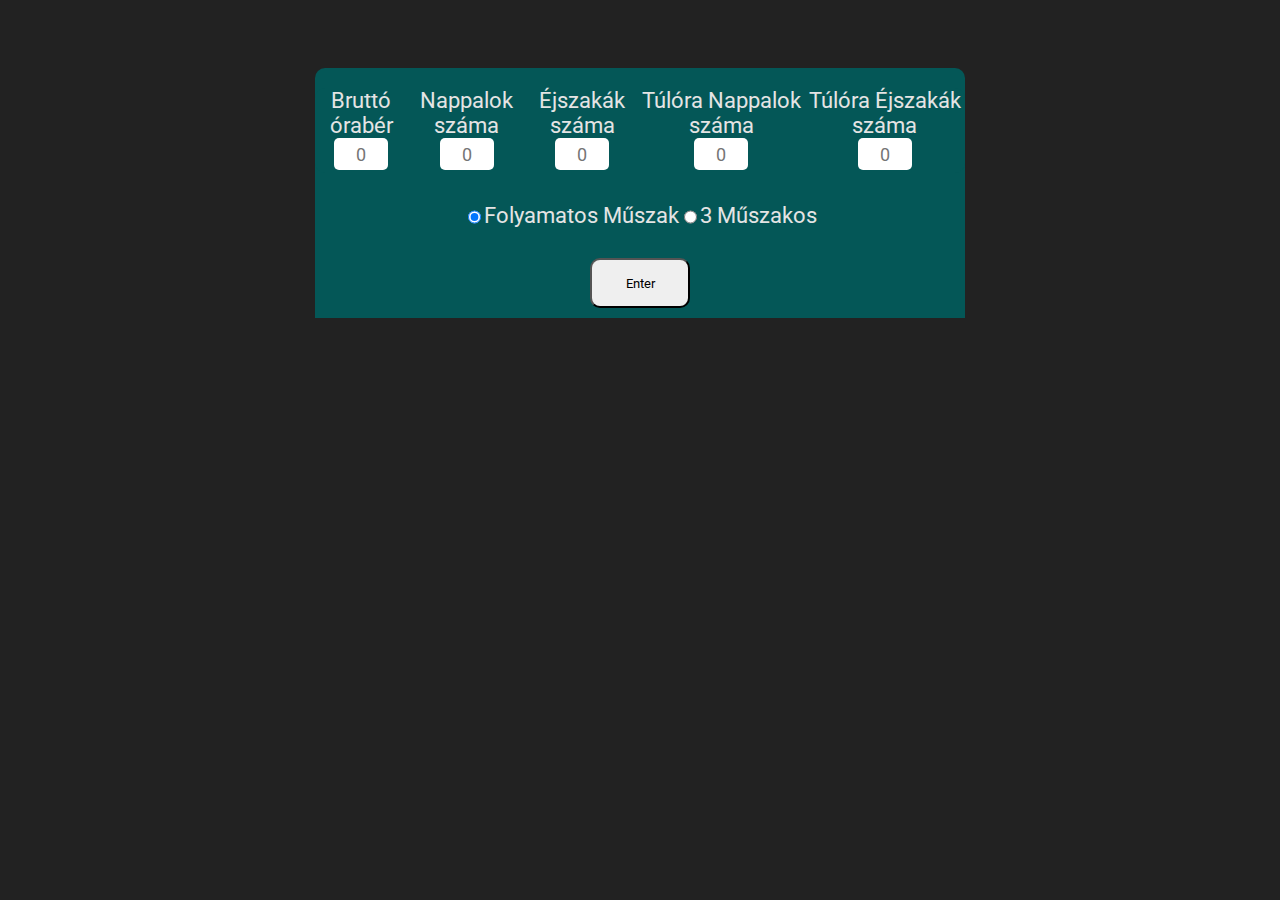
<file: BerKalkulator/index.html>
<!DOCTYPE html>
<html lang="en">
<head>
    <meta charset="UTF-8">
    <meta name="viewport" content="width=device-width, initial-scale=1.0">
    <script src="jquery.js"></script>
			  
	<link rel="stylesheet" href="style.css">
    <title>BérKalkulátor</title>
</head>
<body>
    <div class="container">
    <form>
        <div class="input-container">
            <div>
                <label for="bruttoBer">Bruttó órabér</label>
                <input type="number" class="text-input" id="bruttoBer" placeholder="0">
            </div>
            <div>
                <label for="nappal">Nappalok száma</label>
                <input type="number" class="text-input" id="nappal" placeholder="0">
            </div>
            <div>
                <label for="ejszaka">Éjszakák száma</label>
                <input type="number" class="text-input" id="ejszaka" placeholder="0">
            </div>
            <div>
                <label for="toNappal">Túlóra Nappalok száma</label>
                <input type="number" class="text-input" id="toNappal" placeholder="0">
            </div>
            <div>
                <label for="toEjszaka">Túlóra Éjszakák száma</label>
                <input type="number" class="text-input" id="toEjszaka" placeholder="0"   >
            </div>
        </div>
        <div class="radio-container">
            <input type="radio" name="muszak" id="folyamatos" value="folyamatos" checked="checked">
            <label for="folyamatos">Folyamatos Műszak</label>
            <input type="radio" name="muszak" id="3muszak" value="3muszak">
            <label for="3muszak">3 Műszakos</label>
        </div>
        <button id="submit">Enter</button>
    </form>
    <div class="table-container">
    <h2>Fizetés</h2>

        <table style="width:100%">
        <tr>
            <th>Napok</th>
            <th>Fizetés műszakokra bontva</th> 
            <th>Havi Fizetés</th>
        </tr>
        <tr>
            <td>Nappal</td>
            <td id="nappalTable"></td>
            <td></td>
        </tr>
        <tr>
            <td>Éjszaka</td>
            <td id="ejszakaTable"></td>
            <td></td>
        </tr>
        <tr>
            <td>Túlóra nappal</td>
            <td id="toNappalTable"></td>
            <td></td>
        </tr>
        <tr>
            <td>Túlóra éjszaka</td>
            <td id="toEjszakaTable"></td>
            <td></td>
        </tr>
        <tr>
            <td></td>
            <td></td>
            <td id="sumTable"></td>
        </tr>
        </table>
    </div>
</div>
    <script src="script.js"></script>
</body>
</html>
</file>
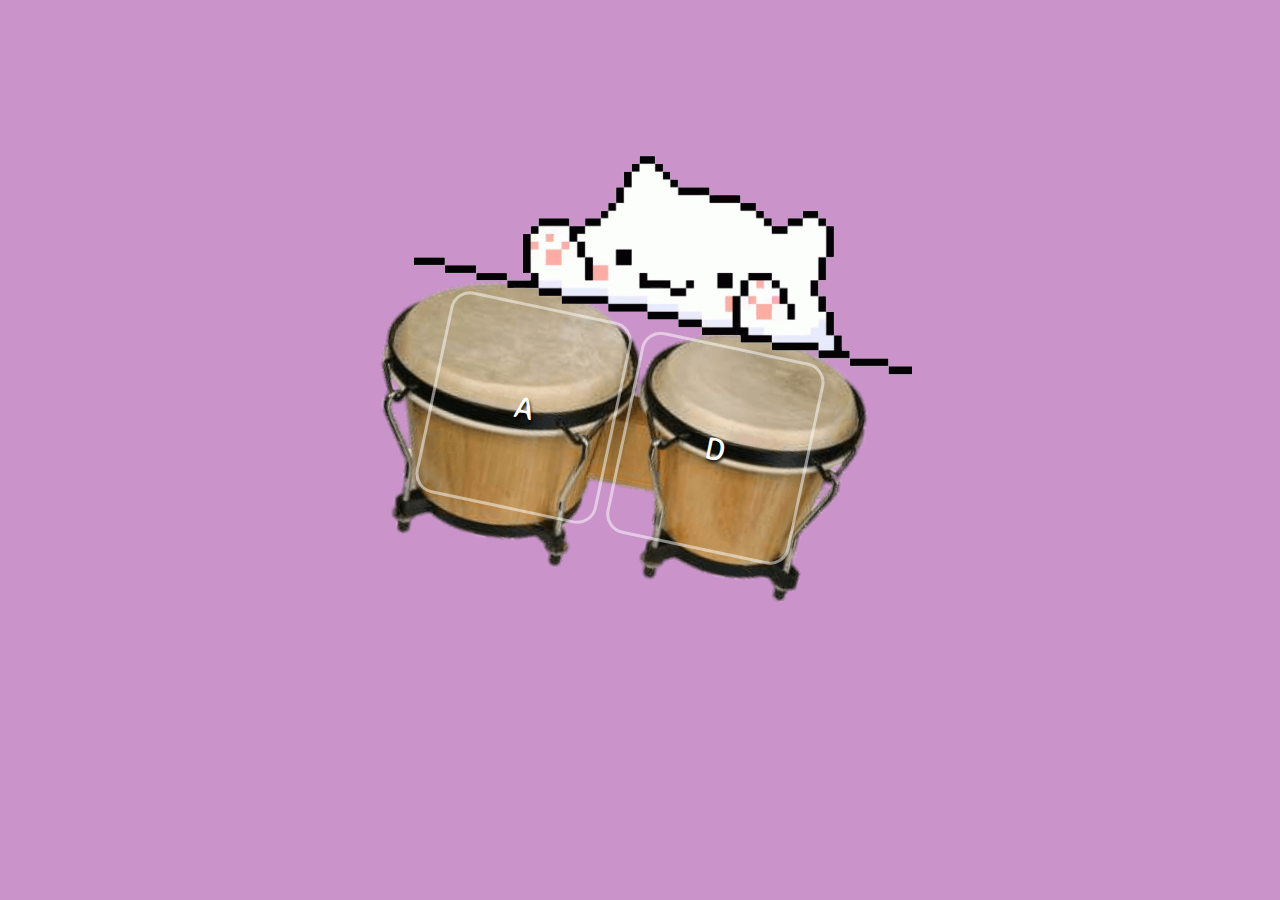
<file: BongoCat/index.html>
<!DOCTYPE html>
<html lang="en">
<head>
    <meta charset="UTF-8">
    <meta name='viewport' 
    content='width=device-width, initial-scale=1.0, maximum-scale=1.0, 
    user-scalable=0' >    
    <title>Document</title>
    <script src="lowLag.js"></script>
    <script src="sm2/js/soundmanager2.js"></script>
    <script src="//code.jquery.com/jquery-1.8.0.min.js"></script>
    <link rel="stylesheet" href="style.css">
</head>
<body>
    <div class="container">
        <div class="img-container">
            <img id="imgL" src="img/upL.png">
            <img id="imgR" src="img/upR.png">
        </div>
        <div id="bongo-img-container">
            <img id="imgBongo" src="img/bongo.png">
        </div>
        <div class="bongo-container" id="bng">
            <div class="bongo-btn" id="bongo0"><span>A</span></div>
            <div class="bongo-btn" id="bongo1"><span>D</span></div>
        </div>
    </div>
   
    <script src="script.js"></script>
</body>
</html>
</file>
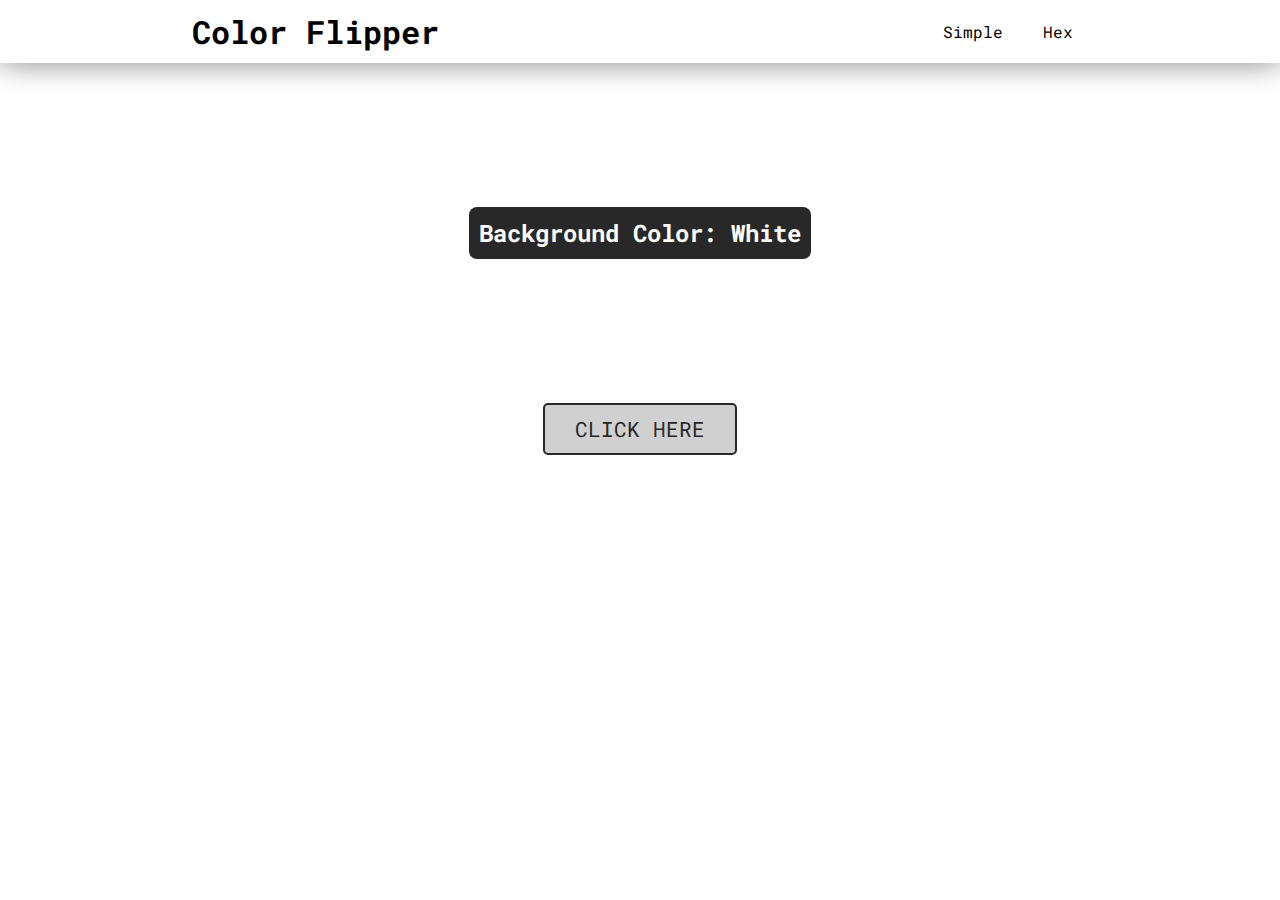
<file: ColorFlipper/index.html>
<!DOCTYPE html>
<html lang="en">
<head>
    <meta charset="UTF-8">
    <meta name="viewport" content="width=device-width, initial-scale=1.0">
    <link rel="stylesheet" href="style.css">
    <title>Document</title>
</head>
<body>
<header>
    <nav>
        <h1>Color Flipper</h1>
        <ul class="nav-links">
            <li><a href="index.html">Simple</a></li>
            <li><a href="hex.html">Hex</a></li>
        </ul>
    </nav>
</header>
    <main>
        <div class="container">
            <h2> Background Color: 
            <span class="color">
                White   
            </span></h2>

            <button id="btn">
                CLICK HERE
            </button>
        </div>
    </main>
</body>
<footer>
    <script src="script.js"></script>
</footer>
</html>
</file>
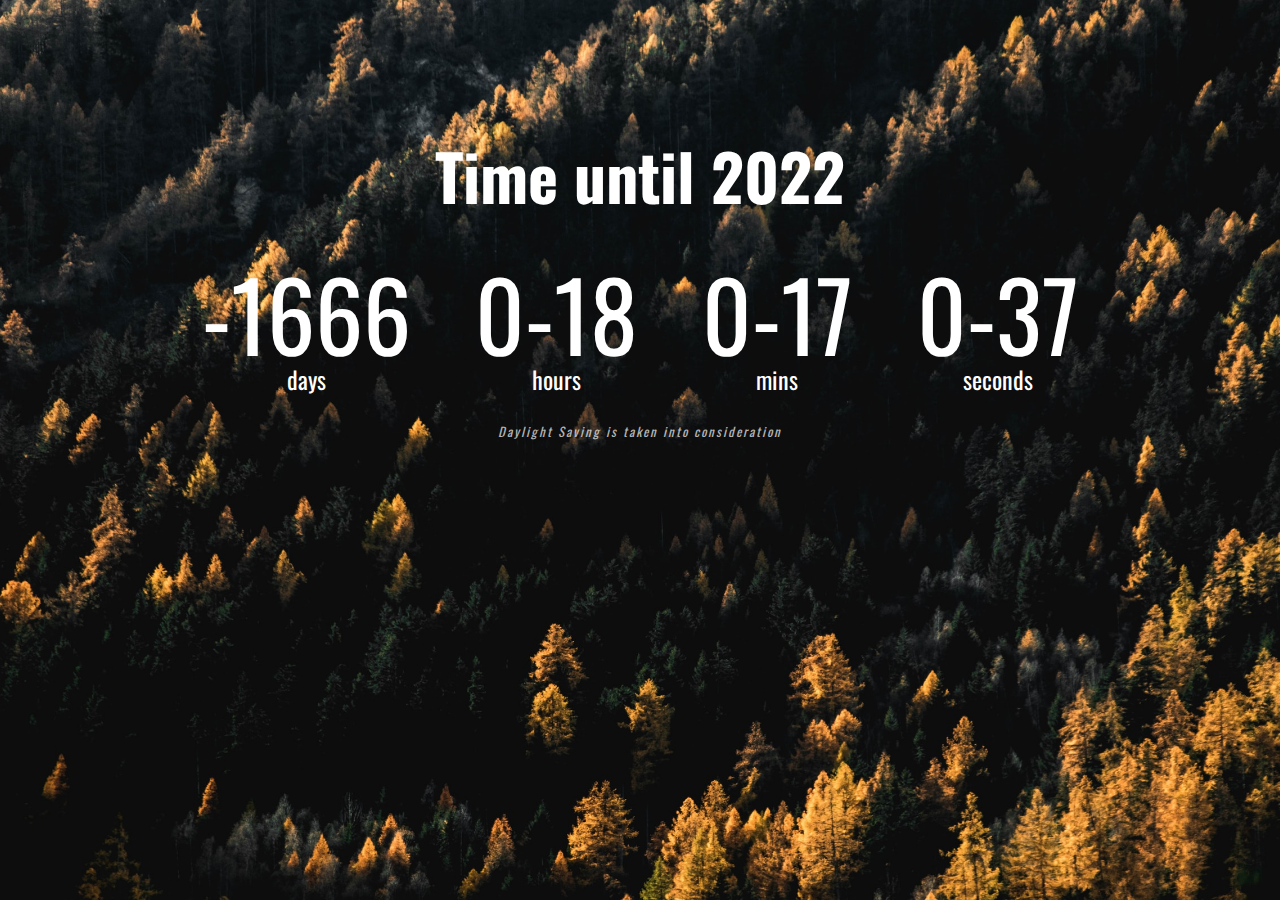
<file: CountDownTimer/index.html>
<!DOCTYPE html>
<html lang="en">
<head>
    <meta charset="UTF-8">
    <link rel="stylesheet" href="style.css">
    <script src="script.js" defer></script>
    <meta name="viewport" content="width=device-width, initial-scale=1.0">
    <title>Countdown Timer</title>
    
</head>
<body>

    <h1>Time until 2022</h1>
    <div class="countdown-container">
        <div class="countdown-el days-c">
            <p class="big-text" id="days">0</p>
            <span>days</span>
        </div>
        <div class="countdown-el hours-c">
            <p class="big-text" id="hours">0</p>
            <span>hours</span>
        </div>
        <div class="countdown-el mins-c">
            <p class="big-text" id="mins">0</p>
            <span>mins</span>
        </div>
        <div class="countdown-el seconds-c">
            <p class="big-text" id="seconds">0</p>
            <span>seconds</span>
        </div>
    </div>
    <span id="disclaimer">Daylight Saving is taken into consideration</span>

    

</body>
</html>
</file>
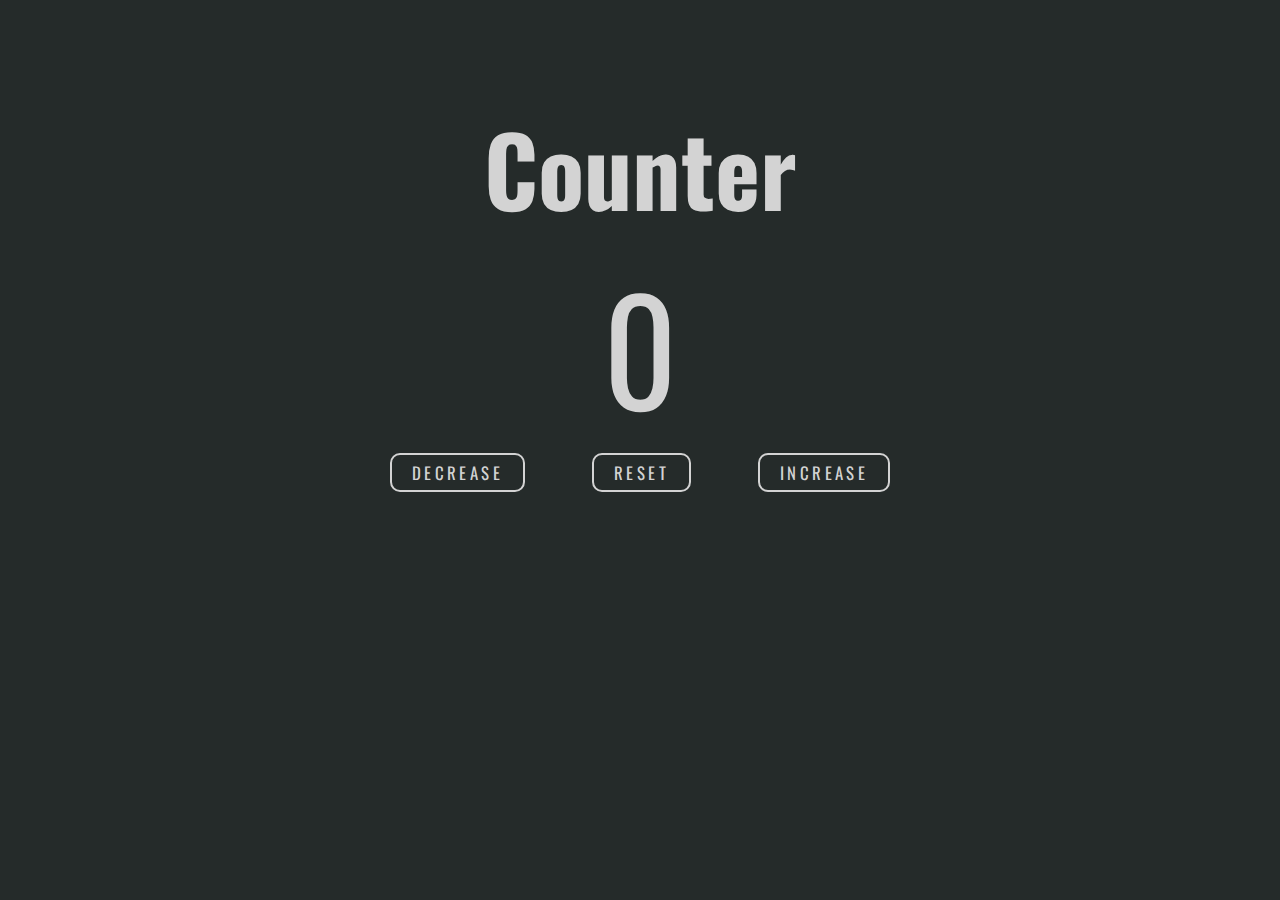
<file: Counter/index.html>
<!DOCTYPE html>
<html lang="en">
<head>
    <meta charset="UTF-8">
    <meta name="viewport" content="width=device-width, initial-scale=1.0">
    <link rel="stylesheet" href="style.css">
    <title>Document</title>
</head>
<body>
    <main>
        <div class="container">
            <h1>
                Counter
            </h1>
            <span id="value">0</span>
            <div class="button-container">
                <button class="button decrease" id="decrease">DECREASE</button>
                <button class="button reset" id="reset">RESET</button>
                <button class="button increase" id="increase">INCREASE</button>
            </div>
        </div>
    </main>
    <script src="script.js"></script>
</body>
</html>
</file>
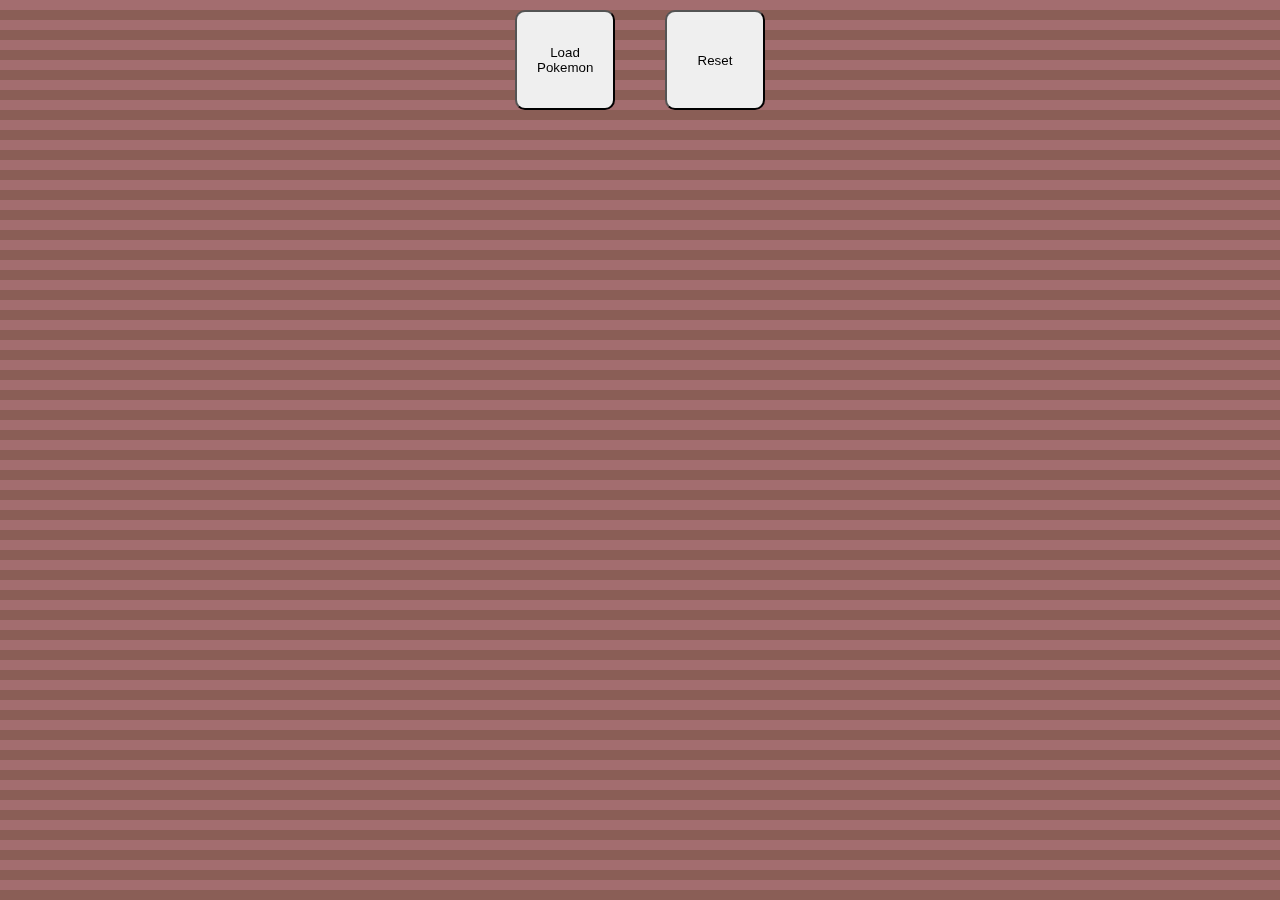
<file: PokemonCards/index.html>
<!DOCTYPE html>
<html lang="en">
<head>
    <meta charset="UTF-8">
    <meta name="viewport" content="width=device-width, initial-scale=1.0">
    <script src="jquery.js"></script>
    <link rel="stylesheet" href="style.css">
    <title>Document</title>
</head>
<body>

    <div class="header">
        <button id="Show">Load Pokemon</button>
        <button id="Reset">Reset</button>
    </div>
    <div id="container"></div>
    
    <div id="modal"><img src="loader.gif" height="100px" width="100px"></div>

    <script src="script.js"></script>
</body>
</html>
</file>
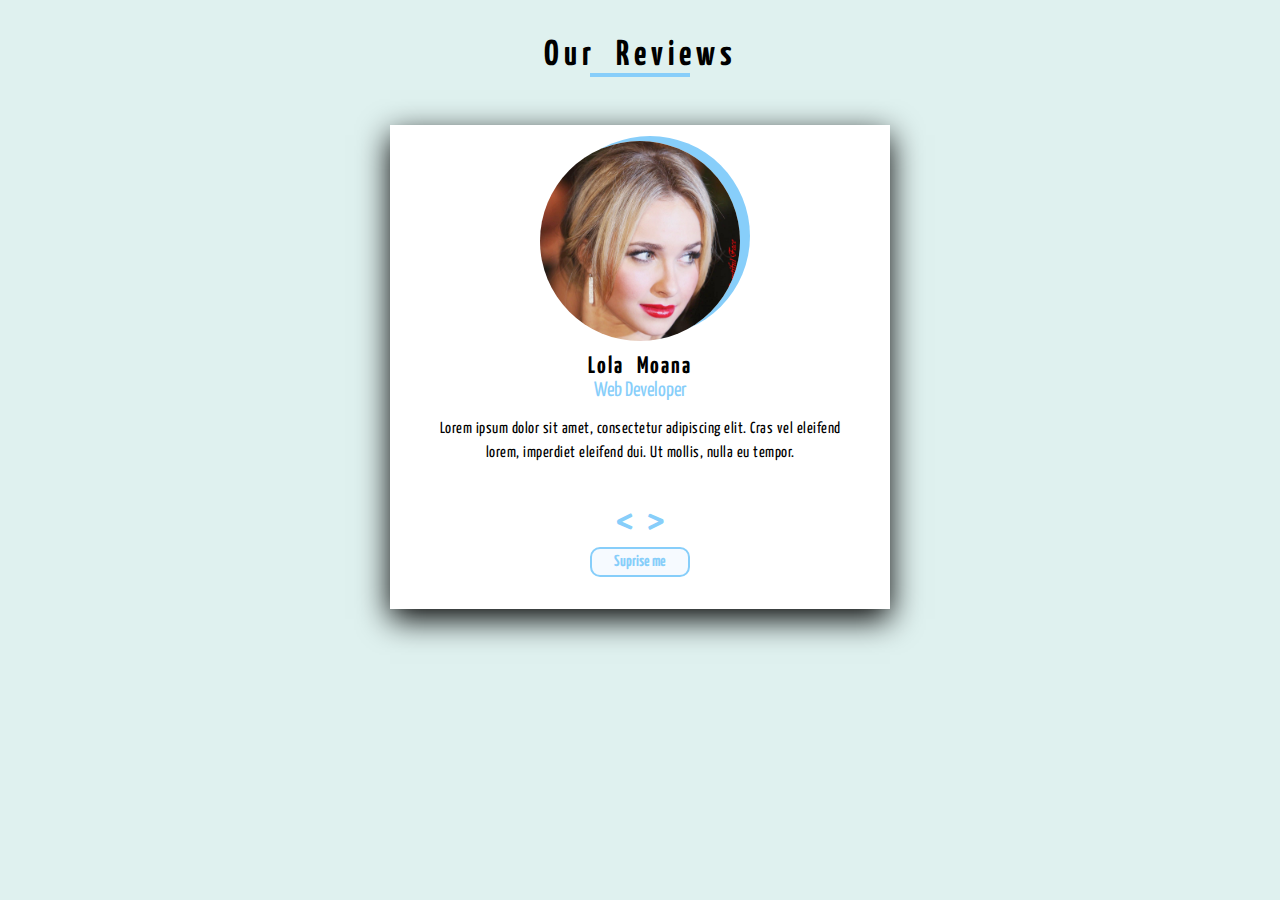
<file: Reviews/index.html>
<!DOCTYPE html>
<html lang="en">
<head>
    <meta charset="UTF-8">
    <meta name="viewport" content="width=device-width, initial-scale=1.0">
    <link rel="stylesheet" href="style.css">
    <title>Document</title>
</head>
<body>
    <section class="container">
        <!-- Title -->
        <div class="title">
            <h2>Our Reviews</h2>
            <div class="underline"></div>
        </div>
        <!-- review -->
        <article class="review">
            <div class="img-container">
                <img src="" id="person-img" alt="">
            </div>
            <h4 id="author"></h4>
            <p id="job"></p>
            <p id="info">
            </p>
            <!-- buttons -->
            <div class="button-container">
                <button class="prev">
                    <
                </button>
                <button class="next">
                    >
                </button>
            </div>
            <!-- random button -->
            <button class="random-button">
                Suprise me
            </button>
        </article>
    </section>
    <script src="script.js"></script>
</body>
</html>
</file>
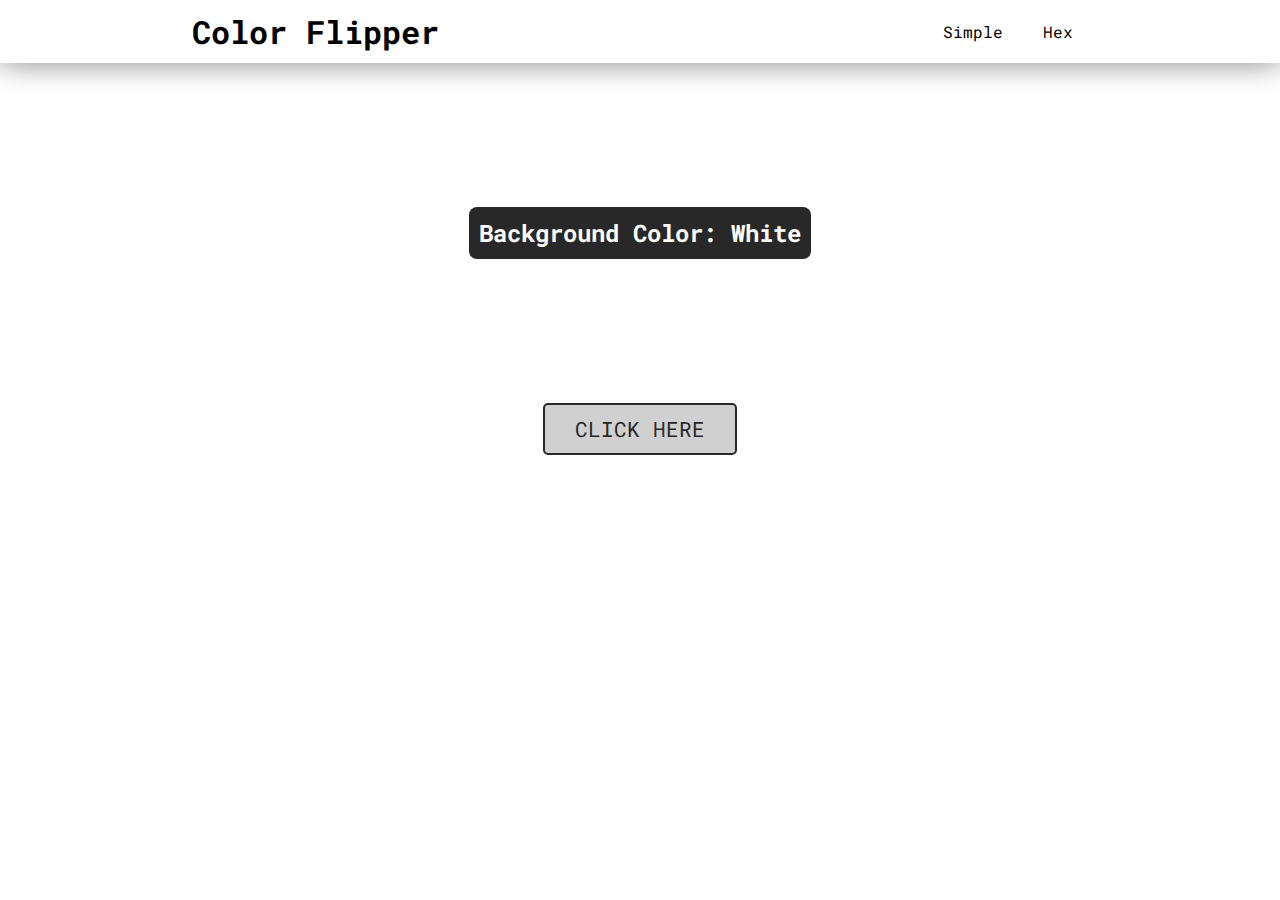
<file: ColorFlipper/hex.html>
<!DOCTYPE html>
<html lang="en">
<head>
    <meta charset="UTF-8">
    <meta name="viewport" content="width=device-width, initial-scale=1.0">
    <link rel="stylesheet" href="style.css">
    <title>Document</title>
</head>
<body>
<header>
    <nav>
        <h1>Color Flipper</h1>
        <ul class="nav-links">
            <li><a href="index.html">Simple</a></li>
            <li><a href="hex.html">Hex</a></li>
        </ul>
    </nav>
</header>
    <main>
        <div class="container">
            <h2> Background Color: 
            <span class="color">
                White   
            </span></h2>

            <button id="btn">
                CLICK HERE
            </button>
        </div>
    </main>
</body>
<footer>
    <script src="hex.js"></script>
</footer>
</html>
</file>
<file: BerKalkulator/style.css>
@import url('https://fonts.googleapis.com/css2?family=Roboto&display=swap');

*{
    font-family: 'Roboto', sans-serif;
    outline: none;
}

body{
    font-size: 22px;
    display: flex;
    justify-content: center;
    background-color: #222222;
    color: #e4e4e4;
}
.container{
    width: 650px;
    margin-top: 60px;

}
form{
    display: flex;
    flex-direction: column;
    align-items: center;
    background-color: #045757;
    border-radius: 10px 10px 0px 0px ;

}
h2{
    text-align: center;

}

.table-container{
    display: none;
    background-color: #045757;
    border-radius: 0px 0px 10px 10px;
    padding: 10px;
}

.input-container{
    display: flex;
    justify-content: space-between;
    margin-bottom: 30px;
    background-color: #045757;
    border-radius: 10px;
    margin-top: 20px;

}

.input-container div{
    display: flex;
    flex-direction: column;
    align-items: center;
    text-align: center;
    height: 85px;
    position: relative;

}

.text-input{
    width: 50px;
    height: 30px;
    font-size: 18px;
    text-align: center;
    border-radius: 5px;
    border: none;

    
}

.radio-container{
    display: flex;
    justify-content: center;
    margin-bottom: 30px;
}

td:nth-child(2){
    text-align: center;
    border-right: 1px solid black;
    border-left: 1px solid black;

}

table{
    border-collapse: collapse;
}


td{
    border-bottom: 1px solid black;
}

button{
    width: 100px;
    height: 50px;
    margin-bottom: 10px;
    border-radius: 10px;
}

/****************************************************/

input::-webkit-outer-spin-button,
input::-webkit-inner-spin-button {
  -webkit-appearance: none;
  margin: 0;
}

/* Firefox */
input[type=number] {
  -moz-appearance: textfield;
}

@media only screen and (max-width: 500px) {
    body{
        font-size: 14px;
    }
    .container{
        max-width: 300px;
    }

    .input-container{
        display: flex;
        flex-direction: row;
        flex-wrap: wrap;
            justify-content: center;
}

    .input-container div{
        width: 130px;
    }

    button{
        width: 80px;
        height: 40px;
    }

    .container{
        margin-top: 30px;
    }

    .text-input{
        position: absolute;
        bottom: 20px;
    }
  }
</file>
<file: BongoCat/style.css>
@import url('https://fonts.googleapis.com/css2?family=Averia+Sans+Libre:ital,wght@1,700&display=swap');

body{
    margin: 0;
    background: rgb(202, 148, 202);
    display: flex;
    justify-content: center;
    user-select: none;
    width: 100%;
    height: 100%;
    overflow: hidden;
    font-family: 'Averia Sans Libre', cursive;
    font-size: 2em;
    text-shadow: 2px 2px 3px rgb(0, 0, 0);
}

.container{
    position: relative;
    margin-top: 320px;
}

.bongo-btn {
    border: 3px solid rgba(255, 255, 255, 0.5);
    background-color: transparent;
    padding: 2.5em;
    margin: 5px;
    border-radius: 20px;
    color:white;
}
.bongo-container{
    display: flex;
    justify-content: center;
    flex-direction: row;
    -moz-transform:rotate(12deg);
    -webkit-transform:rotate(12deg);
    -ms-transform:rotate(12deg);
    transform: rotate(12deg); 
    z-index: 3;
    margin-left: -40px;

}

.img-container{
    position: absolute;
    min-width: 502px;
    top: -165px;
    left: -50px;
    z-index: 3;
}

#bongo-img-container{
    position: absolute;
    top: -170px;
    left: -120px;
    -moz-transform:rotate(11deg);
    -webkit-transform:rotate(11deg);
    -ms-transform:rotate(11deg);
    transform: rotate(11deg); 
}

#imgBongo{
    width: 550px;
}

#imgR{
    position:absolute;
    top: 16px;
}

@media only screen and (max-width: 600px){
    img{
        width: 200px;
    }

    .container{
        margin-top: 400px;
    }

    #imgR{
        top: 13px;
    }

    .img-container{
        left: -10px;
        top: -135px;
    }

    .bongo-btn{
        padding: 2em;
    }
    #bongo-img-container{
        top: -125px;
        left: -35px;
    }
    
    #imgBongo{
        width: 400px;
    }
    .bongo-container{
        margin-left: 10px;
    }

}
</file>
<file: ColorFlipper/style.css>
@import url('https://fonts.googleapis.com/css2?family=Roboto+Mono&display=swap');

*{
    font-family: 'Roboto Mono', monospace;
    box-sizing: border-box;
    margin: 0;
    padding: 0;
    text-decoration: none;
}

nav{
    display: flex;
    justify-content: space-between;
    align-items: center;
    padding: 10px 15%;
    background-color: white;
    box-shadow: 0px 0px 30px rgba(0,0,0,0.49);
}

.nav-links{
    list-style: none;

}

.nav-links li {
    display: inline-block;
    padding: 0px 5px;
}

.nav-links li a {
    transition: all 0.3s ease 0s;
    color: black;
    padding: 10px;
}

.container {
    display: flex;
    flex-direction: column;
    align-items: center;
}

.container h2{
    background-color: rgb(40, 40, 40);
    color: white;
    padding: 10px;
    border-radius: 8px;
    margin-top: 6em;
    margin-bottom: 6em;
}

#btn {
    border: 2px solid rgb(40, 40, 40);
    border-radius: 5px;
    padding: 10px 30px;
    background-color: rgba(100,100,100,0.3);
    font-size: 1.3em;
    color: rgb(40, 40, 40);
}

#btn:hover{
    background-color: rgba(50, 50, 50, 0.2);
}
</file>
<file: CountDownTimer/style.css>
@import url("https://fonts.googleapis.com/css2?family=Oswald&display=swap");
* {
    box-sizing: border-box;

}
body {
    background-image: url(img/artiom-vallat-MM2HVZoWx9M-unsplash.jpg);
    background-size: cover;
    background-position: center center;
    font-family: "Oswald", sans-serif;
    display: flex;
    flex-direction: column;
    align-items: center;
    min-height: 100vh;
    margin: 0;
    color: white;
}

.countdown-container {
    display: flex;
    flex-wrap: wrap;
    justify-content: center;
}

h1 {
    font-size: 4rem;
    margin-top: 8rem;
    text-align: center;
}

.big-text {
    font-size: 6rem;
    line-height: 1;
    margin: 0 2rem;
}

.countdown-el {
    text-align: center;
}

.countdown-el span {
    font-size: 1.5rem;
}

#disclaimer{
    padding-top: 2em;
    font-size: 0.8em;
    font-style: italic;
    letter-spacing: 2px;
    color: rgba(255, 255, 255, 0.7);
}
</file>
<file: Counter/style.css>
@import url("https://fonts.googleapis.com/css2?family=Oswald&display=swap");

*{
    box-sizing: border-box;
    font-family: "Oswald", sans-serif;
    margin: 0;
    padding: 0;
    color: lightgray;

}

body{
    display: flex;
    justify-content: center;
    font-size: 3em;
    padding: 0px 10%;
    background-color: rgb(37, 43, 42);


}

h1{
    text-align: center;
    padding-top: 1em;

}

.container{
    text-align: center;
    padding-right: 100px;
    padding-left: 100px;
}

span{
    font-size: 3em;

}

.button-container{
    display: flex;
    justify-content: space-between;
    min-width: 500px;
    flex-wrap: wrap;

}
button{
    padding: 5px 20px;
    border-radius: 10px;
    border: 2px solid lightgray;
    letter-spacing: 0.2em;
    font-size: 0.35em;
    background-color: rgba(0, 0, 0, 0);
}

button:hover{
    background-color: lightgray;
    color: black;
    transition: ease 0.2s;
}
</file>
<file: PokemonCards/style.css>
@import url('https://fonts.googleapis.com/css2?family=Goldman:wght@700&display=swap');
@import url('https://fonts.googleapis.com/css2?family=Goldman&display=swap');

.header{
    top:0;
    position: fixed;
    z-index: 2;
    display: flex;
    width: 250px;
    justify-content: space-between;
}

body{
    padding-top: 110px;
    display: flex;
    justify-content: center;
    font-family: 'Goldman', cursive;
    background-image: linear-gradient(180deg, #a36d6f 25%, #8a5e56 25%, #8a5e56 50%, #a36d6f 50%, #a36d6f 75%, #8a5e56 75%, #8a5e56 100%);
    background-size: 40.00px 40.00px;
}

#container{
    display: flex;
    flex-wrap: wrap;
    max-width: 1000px;
    min-width: 450px;
    justify-content: space-around;
}

.card{
    display: flex;
    flex-direction: column;
    text-align: center;
    background-color: aquamarine;
    border-radius: 15px;
    box-shadow: 1px 3px 5px 0px rgba(0,0,0,0.75);
    margin: 5px;
    padding: 5px;
    width: 200px;
    position: relative;
    z-index: 1;
}

.name{
    font-size: 20px;
}

img{
    user-select: none;
}

.idNumber{
    font-family: 'Goldman', cursive;
    font-weight: 700;
    position: absolute;
    top: 40px;
    left: 0; 
    right: 0; 
    margin-left: auto; 
    margin-right: auto; 
    width: 200px;
    font-size: 7em;
    color: rgba(0, 0, 0, 0.3);
    z-index: -1;
    transform: scaleY(2.5);
    user-select: none;
}

.above100{
    top: 50px;
    font-size: 5.5em;
    transform: scaleY(3);
}

button{
    padding: 20px;
    border-radius: 10px;
    width: 100px;
    height: 100px;
    margin-top: 10px;
}

.loading {
    display: block !important;
    overflow-x: hidden !important
}

#modal{
    display: none;
    position: fixed;
    z-index: 1;
    top: 50%;
    background-color:rgba(255, 255, 255, 0.6);
    border-radius: 20px;
    border: 3px solid gray
}
</file>
<file: Reviews/style.css>
@import url('https://fonts.googleapis.com/css2?family=Yanone+Kaffeesatz&display=swap');

*{
    font-family: 'Yanone Kaffeesatz', sans-serif;
}

img{
    min-width: 200px;
    min-height: 200px;
    max-width: 200px;
    max-height: 200px;
    border-radius: 50%;
    box-shadow: 10px -5px lightskyblue;
}

body{
    background-color: rgb(223, 241, 239);
    text-align: center;
    margin:  3% 10%;
    display: flex;
    justify-content: center;
}
.title{
    font-size: 1.5em;
    display: flex;
    flex-direction: column;
    align-items: center;
}
h2{
    padding: 0;
    margin: 0;
    letter-spacing: 5px;
    word-spacing: 10px;

}
.review{
    background-color: white;
    box-shadow: 0px 10px 30px black;
    padding-top: 1em;
    max-width: 500px;
    display: flex;
    align-items: center;
    flex-direction: column;

}

.underline{
    margin-bottom: 2em;
    width: 100px;
    height: 4px;
    background-color: lightskyblue;
}

#info{
    line-height: 1.5em;
    letter-spacing: 0.5px;
    padding: 0px 2em 1em;
}

#job{
    color: lightskyblue;
    font-size: 1.3em;
    margin: 0;
}

#author{
    font-size: 1.5em;
    margin: 0;
    padding-bottom: 2px;
    padding-top: 10px;
    letter-spacing: 2px;
    word-spacing: 8px;
}

.prev, .next{
    font-size: 3em;
    background-color: transparent;
    border: none;
    color: lightskyblue;
    outline: none;
}

.prev:hover, .next:hover{
    color: rgb(150, 165, 184);
}

.button-container{
    display: flex;
    justify-content: center;

}

.random-button{
    width: 100px;
    height: 30px;
    margin-bottom: 2em;
    border-radius: 10px;
    border: 2px solid lightskyblue;
    font-size: 1em;
    background-color: rgb(246, 250, 255);
    color: lightskyblue;
    font-weight: bold;
    outline: none;
}

.random-button:hover{
    background-color: lightskyblue;
    color: white;
    transition: ease 0.3s;
}
</file>
